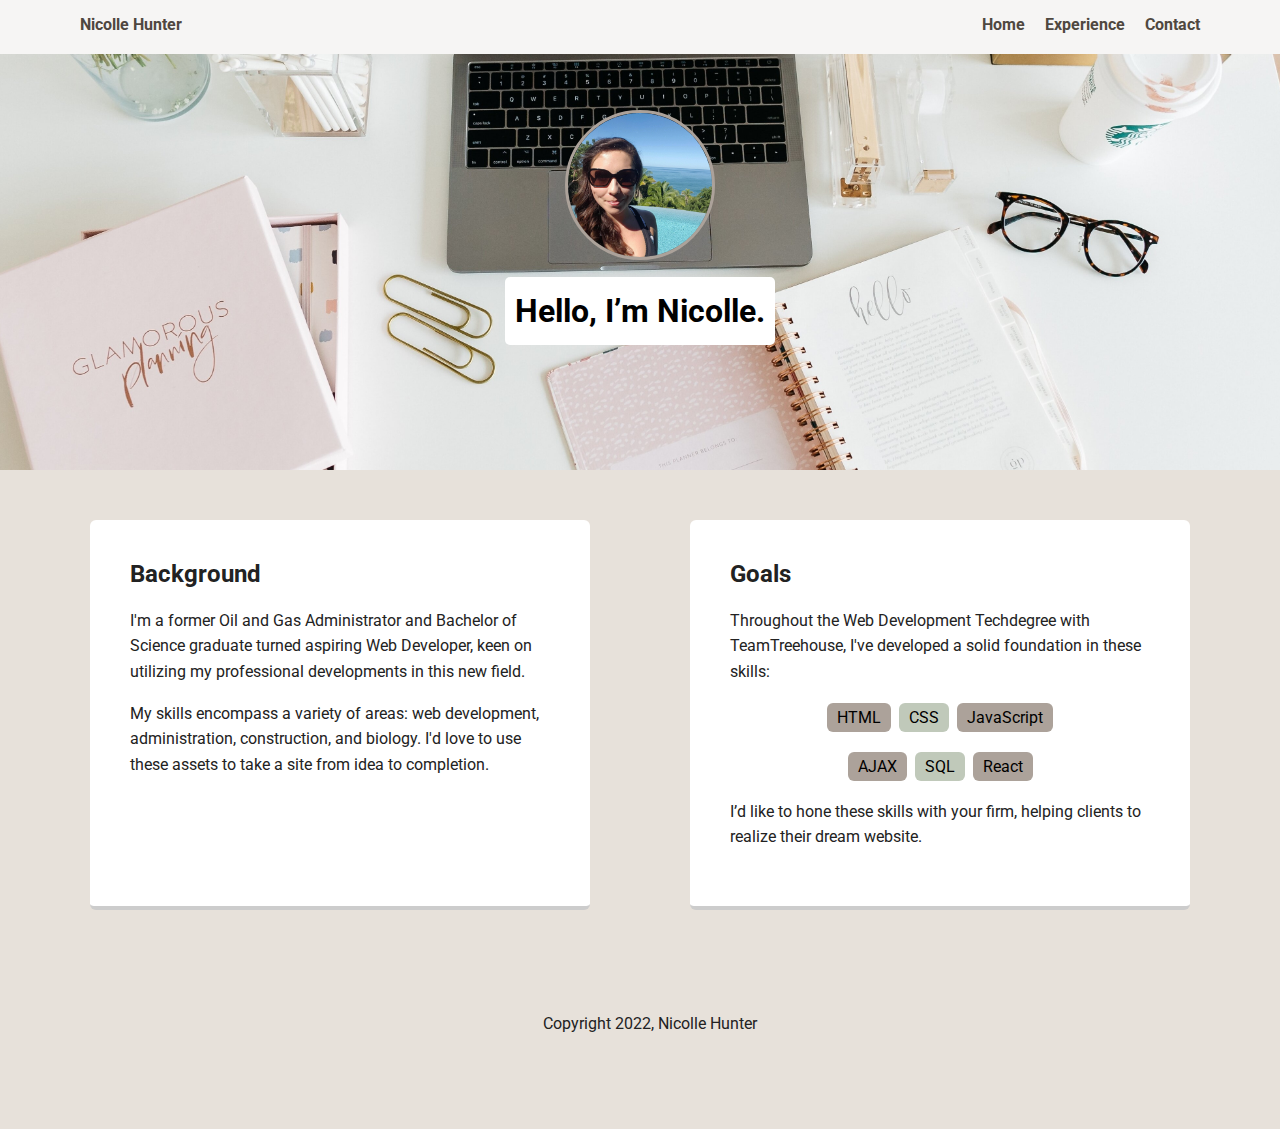
<file: index.html>
<!doctype html>
<html lang="en">
<head>
  <meta charset="utf-8">
  <title>Nicolle Hunter's Profile</title>
  <meta name="viewport" content="width=device-width, initial-scale=1.0">
  <link rel="stylesheet" href="styles.css">
  <link href="https://fonts.googleapis.com/css?family=Muli%7CRoboto:400,300,500,700,900" rel="stylesheet"></head>
  <body>

    <nav class="main-nav">
        <ul class="nav">
          <li class="name">Nicolle Hunter</li>
          <li><a href="index.html">Home</a></li>
          <li><a href="experience.html">Experience</a></li>
          <li><a href="contact.html">Contact</a></li>
        </ul>
    </nav>

    <header>
      <img src="images/profilepic.jpg" alt="Nicolle Hunter Profile Picture" class="profile-image">
      <h1 class="tag-name">Hello, I’m Nicolle.</h1>
    </header>

    <main class="flex">
      <section class="card">
        <h2>Background</h2>
        <p>I'm a former Oil and Gas Administrator and Bachelor of Science graduate turned aspiring Web Developer, keen on utilizing my professional developments in this new field.</p>
        <p>My skills encompass a variety of areas: web development, administration, construction, and biology. I'd love to use these assets to take a site from idea to completion.</p>
      </section> 

      <section class="card">
        <h2>Goals</h2>
        <p>Throughout the Web Development Techdegree with TeamTreehouse, I've developed a solid foundation in these skills:</p>
        <ul class="skills">
          <li>HTML</li>
          <li>CSS</li>
          <li>JavaScript</li>
        </ul>
        <ul class="skills">
          <li>AJAX</li>
          <li>SQL</li>
          <li>React</li>
        </ul>
        <p>I’d like to hone these skills with your firm, helping clients to realize their dream website.</p>
      </section> 

    </main>
    <footer>
      <p class="copyright">Copyright 2022, Nicolle Hunter</p>
    </footer>
  </body>
  </html>
</file>
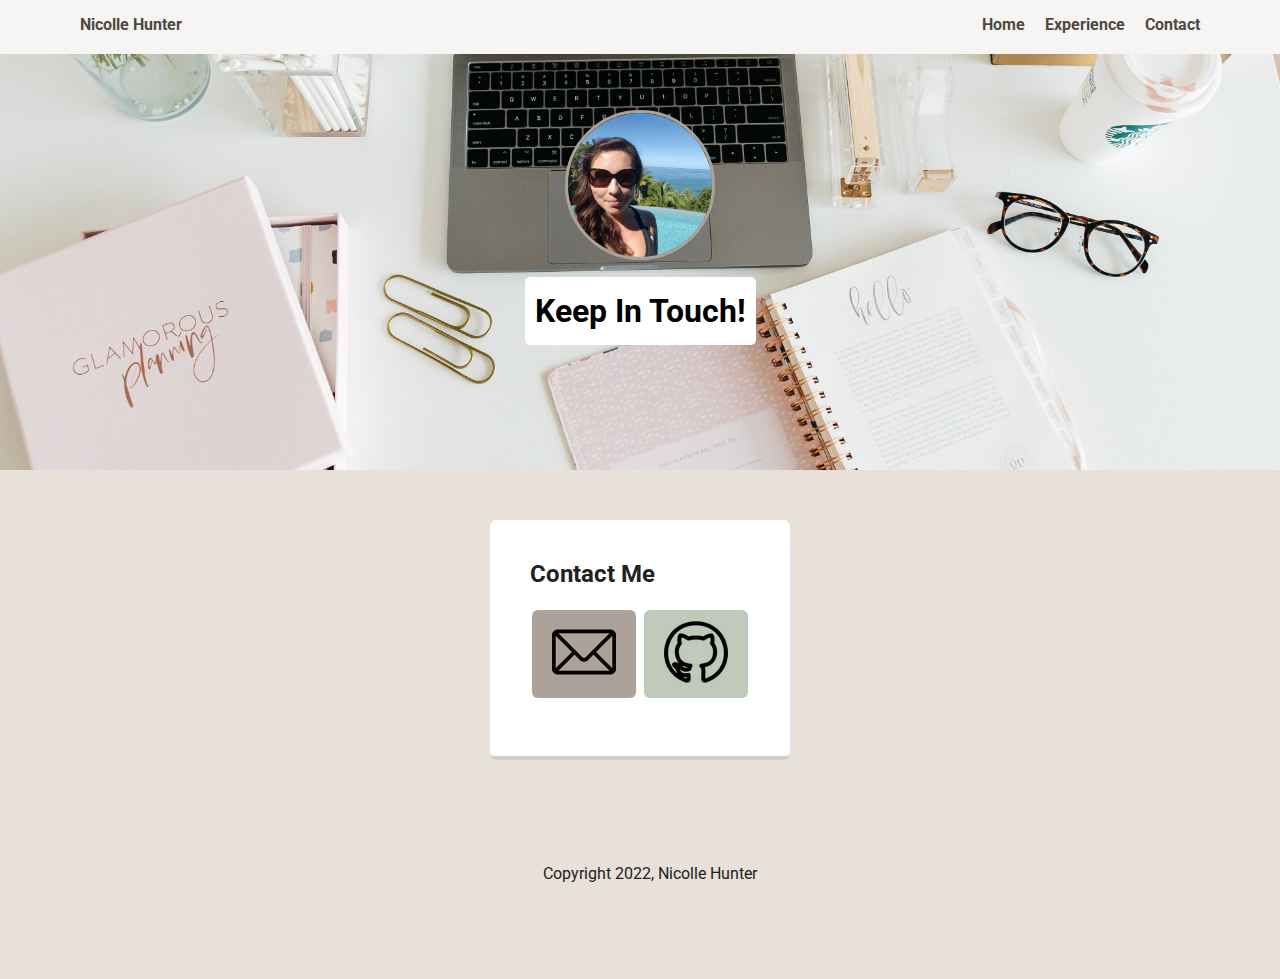
<file: contact.html>
<!doctype html>
<html lang="en">
<head>
  <meta charset="utf-8">
  <title>Nicolle Hunter's Profile</title>
  <meta name="viewport" content="width=device-width, initial-scale=1.0">
  <link rel="stylesheet" href="styles.css">
  <link href="https://fonts.googleapis.com/css?family=Muli%7CRoboto:400,300,500,700,900" rel="stylesheet"></head>
  <body>

    <nav class="main-nav">
        <ul class="nav">
          <li class="name">Nicolle Hunter</li>
          <li><a href="index.html">Home</a></li>
          <li><a href="experience.html">Experience</a></li>
          <li><a href="contact.html">Contact</a></li>
        </ul>
    </nav>

    <header>
      <img src="images/profilepic.jpg" alt="Nicolle Hunter Profile Picture" class="profile-image">
      <h1 class="tag-name">Keep In Touch!</h1>
    </header>

    <main class="experience-flex">
      <section class="card">
        <h2>Contact Me</h2>
          <ul class="skills">
          <li><a href="mailto:nicolletestemail@gmail.com"><img src="images/email.png" alt="email image" class="contact"></a></li>
          <li><a href="https://github.com/strixnebulosa"><img src="images/github.png" alt="github image" class="contact"></a></li>
         </ul>
      </section> 
    </main>

    <footer>
      <p class="copyright">Copyright 2022, Nicolle Hunter</p>
    </footer>
  </body>
  </html>
</file>
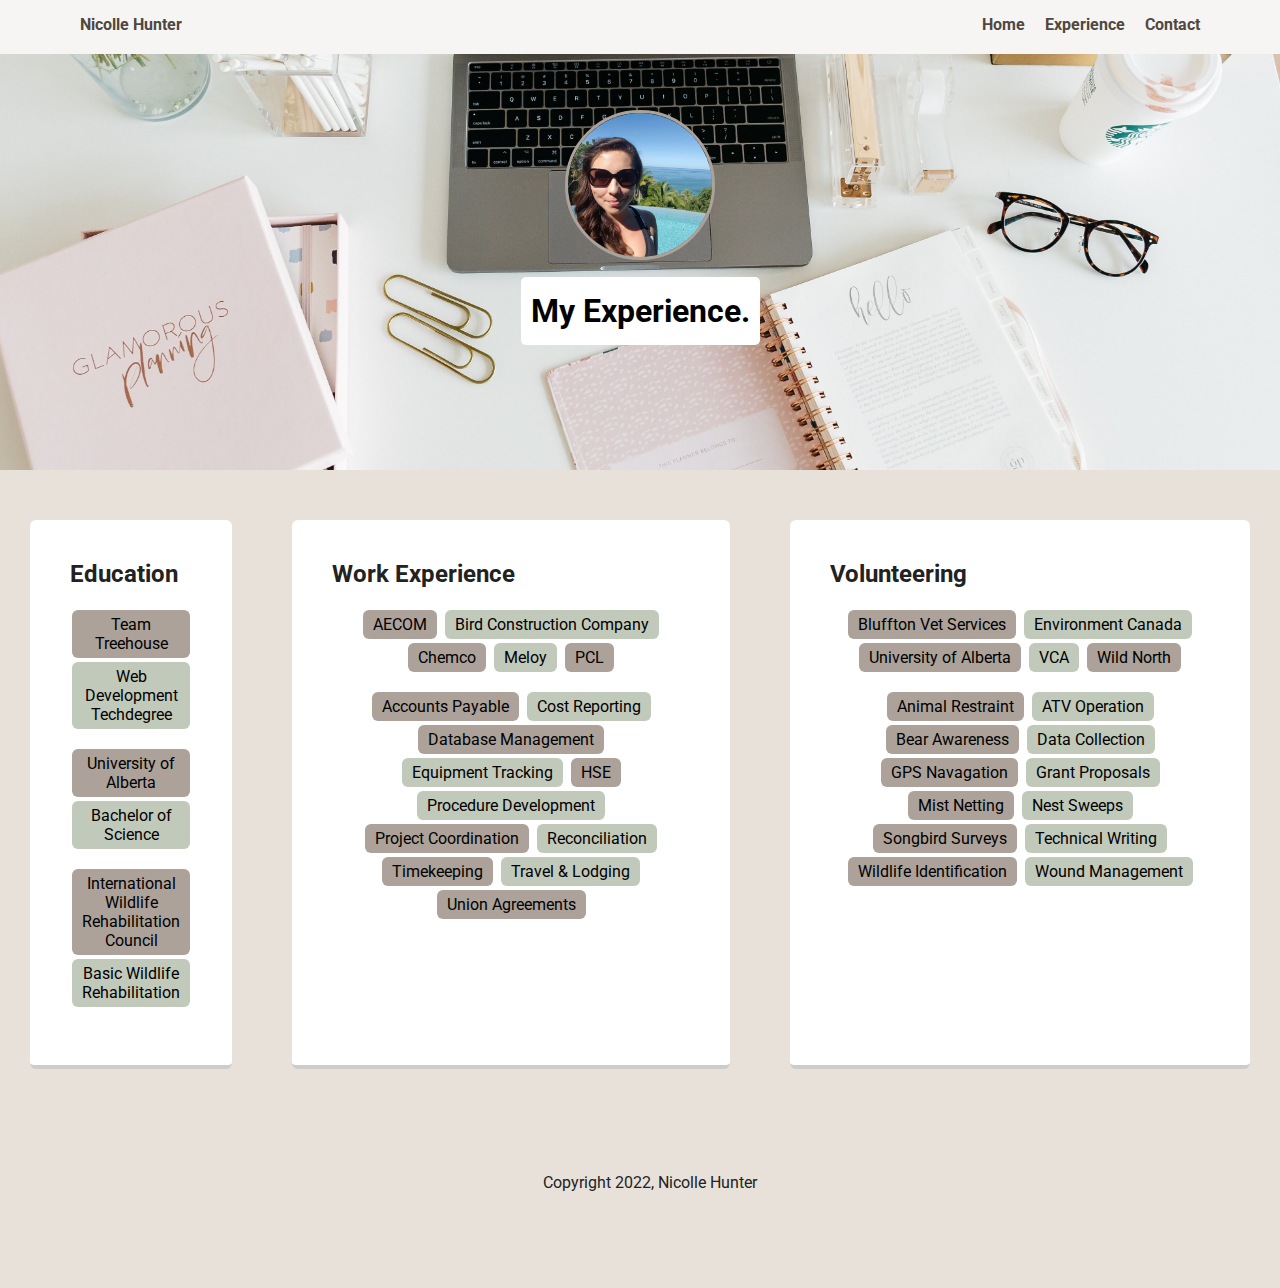
<file: experience.html>
<!doctype html>
<html lang="en">
<head>
  <meta charset="utf-8">
  <title>Nicolle Hunter's Profile</title>
  <meta name="viewport" content="width=device-width, initial-scale=1.0">
  <link rel="stylesheet" href="styles.css">
  <link href="https://fonts.googleapis.com/css?family=Muli%7CRoboto:400,300,500,700,900" rel="stylesheet"></head>
  <body>

    <nav class="main-nav">
        <ul class="nav">
          <li class="name">Nicolle Hunter</li>
          <li><a href="index.html">Home</a></li>
          <li><a href="experience.html">Experience</a></li>
          <li><a href="contact.html">Contact</a></li>
        </ul>
    </nav>

    <header>
      <img src="images/profilepic.jpg" alt="Nicolle Hunter Profile Picture" class="profile-image">
      <h1 class="tag-name">My Experience.</h1>
    </header>

    <main class="experience-flex">
      <section class="card">
        <h2>Education</h2>
        <ul class="skills">
            <li>Team Treehouse</li>
            <li>Web Development Techdegree</li>
        </ul>
        <ul class="skills">
            <li>University of Alberta</li>
            <li>Bachelor of Science</li>
        </ul>
        <ul class="skills">
            <li>International Wildlife Rehabilitation Council</li>
            <li>Basic Wildlife Rehabilitation</li>
        </ul>
      </section> 

      <section class="card">
        <h2>Work Experience</h2>
        <ul class="skills">
            <li>AECOM</li>
            <li>Bird Construction Company</li>
            <li>Chemco</li>
            <li>Meloy</li>
            <li>PCL</li>
        </ul>
        <ul class="skills">
            <li>Accounts Payable</li>
            <li>Cost Reporting</li>
            <li>Database Management</li>
            <li>Equipment Tracking</li>
            <li>HSE</li>
            <li>Procedure Development</li>
            <li>Project Coordination</li>
            <li>Reconciliation</li>
            <li>Timekeeping</li>
            <li>Travel & Lodging</li>
            <li>Union Agreements</li>
        </ul>
      </section> 

      <section class="card">
        <h2>Volunteering</h2>
        <ul class="skills">
            <li>Bluffton Vet Services</li>
            <li>Environment Canada</li>
            <li>University of Alberta</li>
            <li>VCA</li>
            <li>Wild North</li>
        </ul>
        <ul class="skills">
            <li>Animal Restraint</li>
            <li>ATV Operation</li>
            <li>Bear Awareness</li>
            <li>Data Collection</li>
            <li>GPS Navagation</li>
            <li>Grant Proposals</li>
            <li>Mist Netting</li>
            <li>Nest Sweeps</li>
            <li>Songbird Surveys</li>
            <li>Technical Writing</li>
            <li>Wildlife Identification</li>
            <li>Wound Management</li>
        </ul>
      </section> 

    </main>
    <footer>
      <p class="copyright">Copyright 2022, Nicolle Hunter</p>
    </footer>
  </body>
  </html>
</file>
<file: styles.css>
/* Global Layout Set-up */
* { 
  box-sizing: border-box;
}
  
body {
  margin: 0;
  padding: 0;
  text-align: center;
  font-family: 'Roboto', sans-serif;
  color: #222;
  background: #E7E1DA;
}
/* Link Styles */

a {
  text-decoration: none;
  color: #4F4840;
}
/* a:hover {
  color: #6633ff;
} */

/* Section Styles */

.main-nav {
  width: 100%;
  background: #F6F5F4;
  min-height: 30px;
  padding: 10px;
  position: fixed;
  text-align: center;
}
.nav {
  display: flex;
  justify-content: space-around;
  font-weight: 700;
  list-style-type: none;
  margin: 0 auto;
  padding: 0;
}

.nav .name {
    display: block;
    margin-right: auto;
    color: #4F4740;
    
}
.nav li {
  padding: 5px 10px 10px 10px;
}
.nav a {
  transition: all .5s;
}
.nav a:hover {
  color: #C0C9BA;
}

header {
  text-align: center;
  background: url('images/deskpic.jpg') no-repeat top center ;
  background-size: cover;
  /* background-position: center center; */
  overflow: hidden;
  padding-top: 60px;
}
header {
  line-height: 1.5;
}
header .profile-image {
  margin-top: 50px;
  width: 150px;
  height: 150px;
  border-radius: 50%;
  border: 3px solid #ACA29A;
  transition: all .5s;
}
header .profile-image:hover {
  transform: scale(1.2) rotate(5deg);
}
.tag-name {
  background-color: white;
  color: black;
  padding: 10px;
  border-radius: 5px;
  display: table;
  margin: 10px auto;
} 
.location {
  background-color: #222;
  color: yellow;
}
.card {
  margin: 30px;
  padding: 20px 40px 40px;
  max-width: 500px;
  text-align: left;
  background: white;
  border-bottom: 4px solid #ccc;
  border-radius: 6px;
  transition: all .5s;
}
.card:hover {
  border-color: #C0C9BA;
}

ul.skills {
  padding: 0;
  text-align: center;
}

.skills li {
  border-radius: 6px;
  display: inline-block;
  background: #C0C9BA;
  color: black;
  padding: 5px 10px;
  margin: 2px;
}

.skills li:nth-child(odd) {
  background: #ACA29A;
}

.contact {
  padding: 5px 10px;
}

footer {
  width: 100%;
  min-height: 30px;
  padding: 20px 0 40px 20px;
}

footer .copyright {
  top: -8px;
  font-size: .75em;
}

footer ul {
  list-style-type: none;
  margin: 0;
  padding: 0;
}

footer ul li {
  display: inline-block;
}

a.social {
  display: inline-block;
  text-indent: -9999px;
  margin-left: 5px;
  width: 30px;
  height: 30px;
  background-size: 30px 30px;
  opacity: .4;
  transition: all .5s;
}
a.twitter {
  background-image: url(images/twitter.svg);
}
a.linkedin {
  background-image: url(images/linkedin.svg);
}
a.github {
  background-image: url(images/github.svg);
}
a.social:hover {
  opacity: 1;
}
.clearfix {
  clear: both;
}

/* Styles for larger screens */
@media screen and (min-width: 720px) {
  
  .flex {
      display: -ms-flexbox;      /* TWEENER - IE 10 */
      display: flex; 
      max-width: 1200px;
      -ms-flex-pack: distribute;
      justify-content: space-around;
      margin: 0 auto;
  }

  .experience-flex {
    display: -ms-flexbox;      /* TWEENER - IE 10 */
    display: flex; 
    max-width: 1500px;
    -ms-flex-pack: distribute;
    justify-content: space-around;
    margin: 0 auto;
}

  header {
    min-height: 470px;
  }

  .nav {
    max-width: 1200px;
    padding: 0 30px;
  }


  main {
    padding-top: 20px;
  }

  main p {
    line-height: 1.6em;
  }

  footer {
    font-size: 1.3em;
    max-width: 1200px;
    margin: 40px auto;
  }

}
</file>
